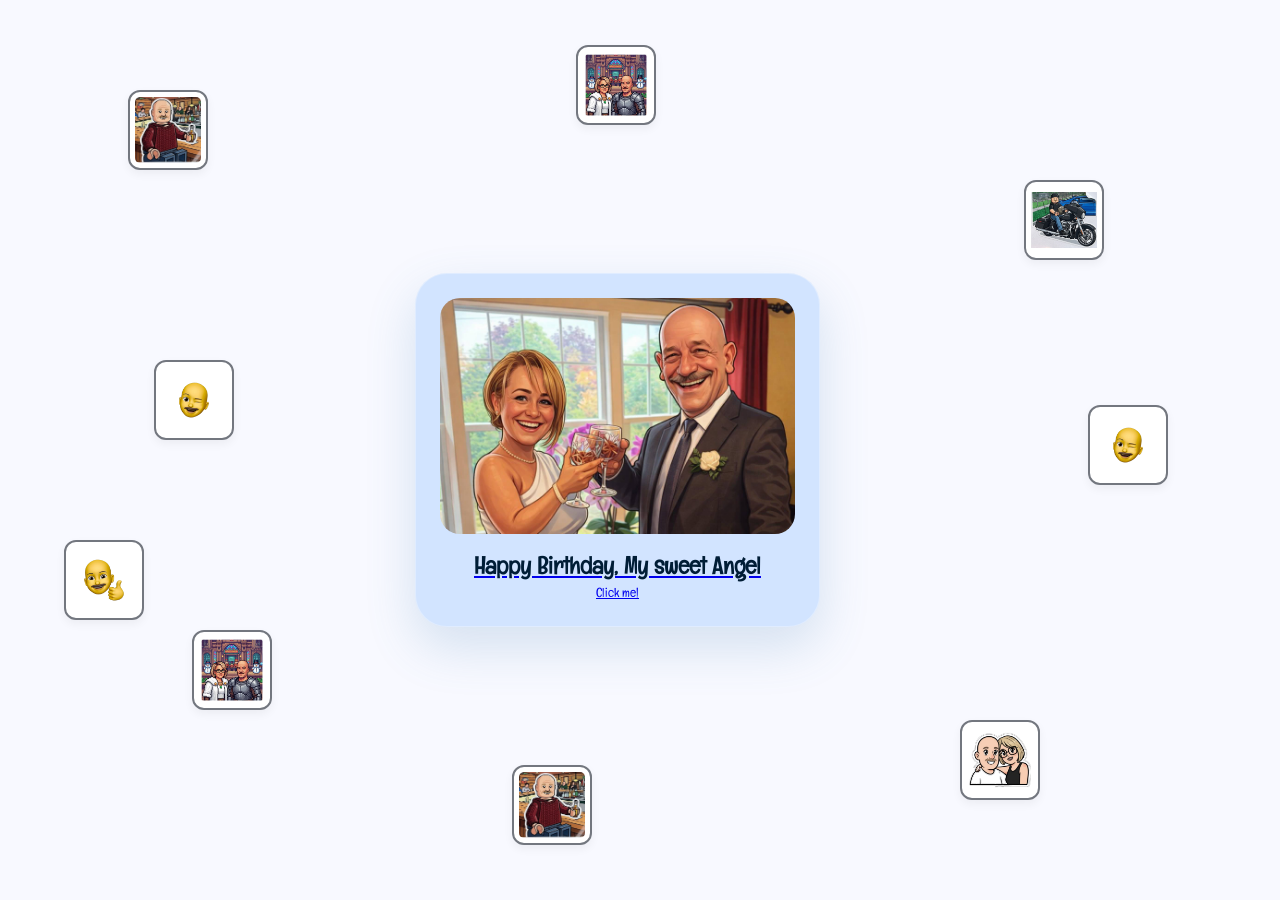
<file: index.html>
<!DOCTYPE html>
<html lang="en">
<head>
    <meta charset="UTF-8">
    <meta name="viewport" content="width=device-width, initial-scale=1.0">
    <title>Happy Birthday</title>
    <link rel="stylesheet" href="./Resources/index.css">
</head>
<body>

    <div class="sticker-container">
        <img src="./Resources/legosticker.png" class="sticker s1" alt="sticker">
        <img src="./Resources/LegoSticker2.png" class="sticker s2" alt="sticker">
        <img src="./Resources/sticker3.webp" class="sticker s3" alt="sticker">
        <img src="./Resources/Sticker4.webp" class="sticker s4" alt="sticker">
        <img src="./Resources/sticker5.webp" class="sticker s5" alt="sticker">
        <img src="./Resources/sticker3.webp" class="sticker s6" alt="sticker">
        <img src="./Resources/sticker6.webp" class="sticker s7" alt="sticker">
        <img src="./Resources/legosticker.png" class="sticker s8" alt="sticker">
        <img src="./Resources/sticker5.webp" class="sticker s9" alt="sticker">
    </div>

    <main class="main-container">
        <a href="./photos.html">
        <div class="floating-card">
            <img src="./Resources/intro.jpg" alt="Hero Image" class="hero-image">
            <h1 class="card-title">Happy Birthday, My sweet Angel</h1> <small>Click me!</small>
        </div>
        </a>
    </main>

</body>
</html>
</file>
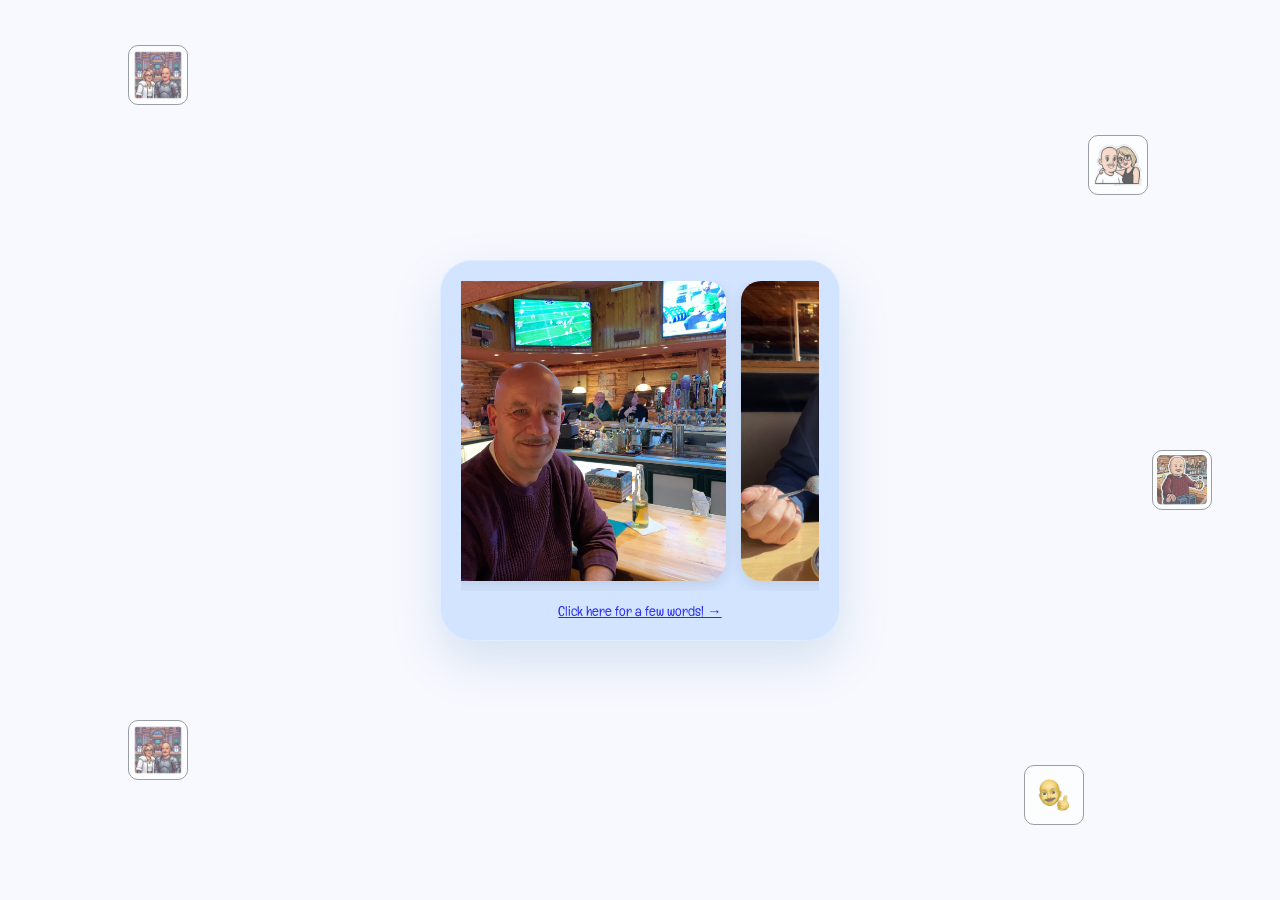
<file: photos.html>
<!DOCTYPE html>
<html lang="en">
<head>
    <meta charset="UTF-8">
    <meta name="viewport" content="width=device-width, initial-scale=1.0">
    <title>Our Memories</title>
    <link rel="stylesheet" href="./Resources/photos.css">
</head>
<body>

    <div class="sticker-container">
        <img src="./Resources/sticker3.webp" class="sticker s1" alt="sticker">
        <img src="./Resources/Sticker4.webp" class="sticker s2" alt="sticker">
        <img src="./Resources/sticker3.webp" class="sticker s3" alt="sticker">
        <img src="./Resources/sticker6.webp" class="sticker s4" alt="sticker">
        <img src="./Resources/legosticker.png" class="sticker s5" alt="sticker">
    </div>

    <main class="main-container">
        <div class="floating-card">
            <div class="horizontal-scroll">
                <img src="./Resources/scrollImg1.jpg" alt="Memory 1">
                <img src="./Resources/scrollimg2.jpg" alt="Memory 2">
                <img src="./Resources/scrollimg3.jpg" alt="Memory 3">
                <img src="./Resources/scrollimg4.jpg" alt="Memory 4">
            </div>
            <p class="scroll-hint"><a href="./letter.html">Click here for a few words! →</a></p>
        </div>
    </main>



<script>
        const scrollContainer = document.querySelector('.horizontal-scroll');
        let scrollAmount = 0;
        const speed = 1.5; // Adjust this number to make it faster or slower
        let isMoving = true;

        function autoScroll() {
            if (isMoving) {
                scrollAmount += speed;
                if (scrollAmount >= scrollContainer.scrollWidth - scrollContainer.clientWidth) {
                    scrollAmount = 0; // Loop back to start
                }
                scrollContainer.scrollTo({
                    left: scrollAmount,
                    behavior: 'auto'
                });
            }
            requestAnimationFrame(autoScroll);
        }

        // Pause scrolling when user touches the screen
        scrollContainer.addEventListener('touchstart', () => isMoving = false);
        scrollContainer.addEventListener('touchend', () => {
            scrollAmount = scrollContainer.scrollLeft; // Sync amount with manual position
            isMoving = true;
        });

        autoScroll();
    </script>

</body>
</html>
</file>
<file: Resources/index.css>
@import url('https://fonts.googleapis.com/css2?family=Englebert&display=swap');

:root {
    --primary-steel: #4682B4;
    --primary-container: #D2E4FF;
    --on-primary-container: #001D36;
    --bg-color: #F8F9FF;
    --sticker-border: #73777F;
    --shadow: rgba(70, 130, 180, 0.2);
}

* {
    margin: 0;
    padding: 0;
    box-sizing: border-box;
}

body {
    background-color: var(--bg-color);
    font-family: "Englebert", cursive;
    height: 100dvh;
    width: 100vw;
    overflow: hidden;
    -webkit-tap-highlight-color: transparent;
}

.sticker-container {
    position: absolute;
    top: 0;
    left: 0;
    width: 100%;
    height: 100%;
    z-index: 1;
}

.sticker {
    position: absolute;
    width: 80px;
    height: 80px;
    object-fit: contain;
    border: 2px solid var(--sticker-border);
    background: white;
    border-radius: 12px;
    padding: 5px;
    box-shadow: 0 4px 10px rgba(0,0,0,0.05);
    z-index: 1;
    animation: floatStick 6s ease-in-out infinite;
    pointer-events: none;
}

.s1 { top: 10%; left: 10%; --base-rotation: -15deg; animation-delay: 0s; }
.s2 { top: 20%; left: 80%; --base-rotation: 10deg; animation-delay: -1.5s; }
.s3 { top: 70%; left: 15%; --base-rotation: -5deg; animation-delay: -3s; }
.s4 { top: 80%; left: 75%; --base-rotation: 20deg; animation-delay: -0.5s; }
.s5 { top: 45%; left: 85%; --base-rotation: -12deg; animation-delay: -4.2s; }
.s6 { top: 5%; left: 45%; --base-rotation: 5deg; animation-delay: -1s; animation-duration: 7s; }
.s7 { top: 60%; left: 5%; --base-rotation: -25deg; animation-delay: -2.5s; animation-duration: 5.5s; }
.s8 { top: 85%; left: 40%; --base-rotation: 15deg; animation-delay: -4s; animation-duration: 8s; }
.s9 { top: 40%; left: 12%; --base-rotation: -10deg; animation-delay: -0.5s; animation-duration: 6.5s; }

.main-container {
    position: relative;
    z-index: 10;
    display: flex;
    justify-content: center;
    align-items: center;
    height: 100dvh;
    width: 100%;
    pointer-events: none;
}

.floating-card {
    pointer-events: auto;
    background-color: var(--primary-container);
    padding: 24px;
    border-radius: 32px;
    box-shadow: 0 20px 50px var(--shadow);
    text-align: center;
    width: 90%;
    max-width: 450px;
    border: 1px solid rgba(255, 255, 255, 0.3);
    animation: floatAnim 4s ease-in-out infinite;
}

.hero-image {
    width: 100%;
    height: auto;
    border-radius: 20px;
    display: block;
    margin-bottom: 16px;
}

.card-title {
    color: var(--on-primary-container);
    font-size: 1.5rem;
    font-weight: 600;
}

@keyframes floatAnim {
    0%, 100% { transform: translateY(0px); }
    50% { transform: translateY(-15px); }
}

@keyframes floatStick {
    0%, 100% { transform: translate(0, 0) rotate(var(--base-rotation)); }
    25% { transform: translate(8px, -8px) rotate(calc(var(--base-rotation) + 12deg)); }
    50% { transform: translate(15px, 0px) rotate(var(--base-rotation)); }
    75% { transform: translate(8px, 8px) rotate(calc(var(--base-rotation) - 12deg)); }
}

@media (max-width: 430px) {
    .floating-card {
        max-width: 340px;
        padding: 16px;
        border-radius: 28px;
    }
    .sticker {
        width: 55px;
        height: 55px;
    }
    .card-title {
        font-size: 1.25rem;
    }
    .s2 { left: 75%; }
    .s5 { left: 78%; }
    .s6 { top: 2%; }
}
</file>
<file: Resources/photos.css>
@import url('https://fonts.googleapis.com/css2?family=Englebert&display=swap');

:root {
    --primary-steel: #4682B4;
    --primary-container: #D2E4FF;
    --on-primary-container: #001D36;
    --bg-color: #F8F9FF;
    --sticker-border: #73777F;
    --shadow: rgba(70, 130, 180, 0.2);
}

* {
    margin: 0;
    padding: 0;
    box-sizing: border-box;
}

body {
    background-color: var(--bg-color);
    font-family: "Englebert", cursive;
    height: 100dvh;
    width: 100vw;
    overflow: hidden;
    -webkit-tap-highlight-color: transparent;
}

.sticker-container {
    position: absolute;
    top: 0;
    left: 0;
    width: 100%;
    height: 100%;
    z-index: 1;
}

.sticker {
    position: absolute;
    width: 60px;
    height: 60px;
    object-fit: contain;
    border: 1.5px solid var(--sticker-border);
    background: white;
    border-radius: 10px;
    padding: 4px;
    z-index: 1;
    animation: floatStick 7s ease-in-out infinite;
    pointer-events: none;
    opacity: 0.7;
}

.s1 { top: 5%; left: 10%; --base-rotation: -10deg; }
.s2 { top: 15%; left: 85%; --base-rotation: 15deg; animation-delay: -1s; }
.s3 { top: 80%; left: 10%; --base-rotation: -20deg; animation-delay: -3s; }
.s4 { top: 85%; left: 80%; --base-rotation: 10deg; animation-delay: -5s; }
.s5 { top: 50%; left: 90%; --base-rotation: 5deg; }

.main-container {
    position: relative;
    z-index: 10;
    display: flex;
    justify-content: center;
    align-items: center;
    height: 100dvh;
    width: 100%;
    pointer-events: none;
}

.floating-card {
    pointer-events: auto;
    background-color: var(--primary-container);
    padding: 20px;
    border-radius: 32px;
    box-shadow: 0 20px 50px var(--shadow);
    width: 90%;
    max-width: 400px;
    border: 1px solid rgba(255, 255, 255, 0.3);
    animation: floatAnim 5s ease-in-out infinite;
}

.gallery-title {
    color: var(--on-primary-container);
    margin-bottom: 15px;
    text-align: center;
    font-size: 1.8rem;
}

.horizontal-scroll {
    display: flex;
    overflow-x: auto;
    gap: 15px;
    padding-bottom: 10px;
    scrollbar-width: none; 
    -webkit-overflow-scrolling: touch; /* Smooth momentum scrolling on iOS */
}

.horizontal-scroll::-webkit-scrollbar {
    display: none;
}

.horizontal-scroll img {
    flex: 0 0 85%; /* Shows a peek of the next image */
    width: 85%;
    height: 300px;
    object-fit: cover;
    border-radius: 20px;
    box-shadow: 0 4px 15px rgba(0,0,0,0.1);
}

.scroll-hint {
    text-align: center;
    font-size: 0.9rem;
    color: var(--primary-steel);
    margin-top: 10px;
    opacity: 0.8;
}

@keyframes floatAnim {
    0%, 100% { transform: translateY(0px); }
    50% { transform: translateY(-10px); }
}

@keyframes floatStick {
    0%, 100% { transform: translate(0, 0) rotate(var(--base-rotation)); }
    50% { transform: translate(10px, -10px) rotate(calc(var(--base-rotation) + 10deg)); }
}

@media (max-width: 430px) {
    .horizontal-scroll img {
        height: 250px;
    }
}
</file>
